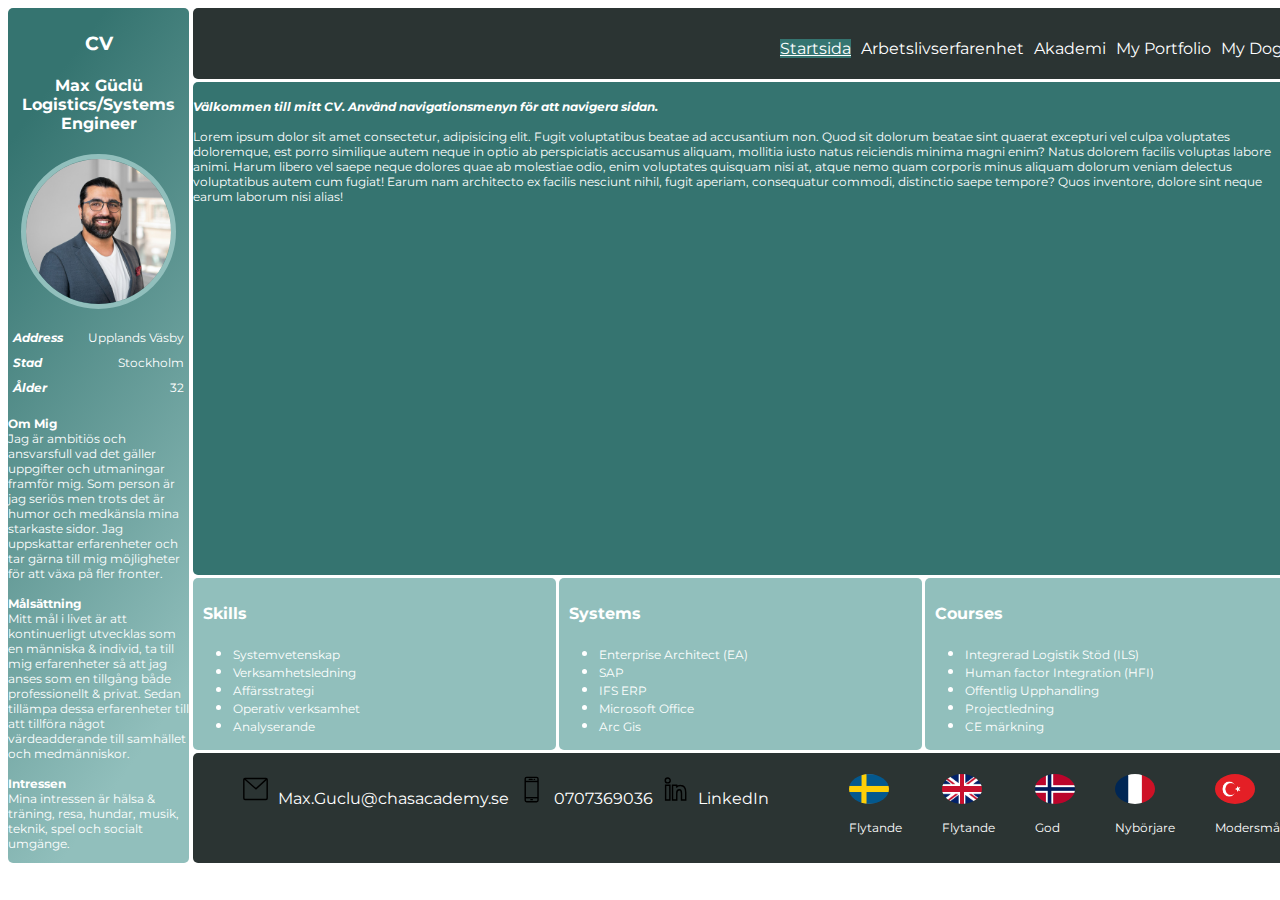
<file: index.html>
<!DOCTYPE html>
<html lang="sv">
    <head>
        <meta charset="UTF-8">
        <meta http-equiv="X-UA-Compatible" content="IE=edge">
        <meta name="viewport" content="width=device-width, initial-scale=1.0">
        <link rel="preconnect" href="https://fonts.googleapis.com">
        <link rel="preconnect" href="https://fonts.gstatic.com" crossorigin>
        <link href="https://fonts.googleapis.com/css2?family=Montserrat:wght@300&display=swap" rel="stylesheet">
        <link rel="stylesheet" href="style.css">
        <title>Curriculum Vitae</title>
    </head>

<body class="index">
    <div class="Container">
        <!-- ---Left Column--- -->
        <div class="Sidebar">
            <section>
                <div>
                    <h3>CV</h3>
                    <h4>Max Güclü <br> Logistics/Systems Engineer</h4>
                </div>
                <img class="LeftImage" src="img/headerportrait.jpg" style="border:5px solid #91BFBC;" alt="text">
            </section>

        <!-- ---Personal information--- -->
        <div class="PersonalInfo">
            <ul class="InfoLists">
                <li>
                    <p><em><b>Address</b></em></p>
                    <p>Upplands Väsby</p>
                </li>
                <li>
                    <p><em><b>Stad</b></em></p>
                    <p>Stockholm</p>
                </li>
                <li>
                    <p><em><b>Ålder</b></em></p>
                    <p>32</p>
                </li>
            </ul>
        </div>
            <p>
                <strong>Om Mig</strong><br>Jag är ambitiös och ansvarsfull vad det gäller
                uppgifter och utmaningar framför mig. Som person är
                jag seriös men trots det är humor och medkänsla
                mina starkaste sidor. Jag uppskattar erfarenheter och
                tar gärna till mig möjligheter för att växa på fler
                fronter.<br><br>
                <strong>Målsättning</strong><br>Mitt mål i livet är att kontinuerligt utvecklas som en
                människa & individ, ta till mig erfarenheter så att jag
                anses som en tillgång både professionellt & privat.
                Sedan tillämpa dessa erfarenheter till att tillföra något
                värdeadderande till samhället och medmänniskor.<br><br>
                <strong>Intressen</strong><br>Mina intressen är hälsa & träning, resa, hundar, musik,
                teknik, spel och socialt umgänge.    
            </p>
        </div>
        
        <header>
            <!-- ----NAV---- -->
            <nav>   
                <ul class="NavMenu">
                    <li><a href="index.html" class="homelink">Startsida</a></li>
                    <li><a href="career.html" class="careerlink">Arbetslivserfarenhet</a></li>
                    <li><a href="education.html" class="educationlink">Akademi</a></li>
                    <li><a href="portfolio.html" class="portfoliolink">My Portfolio</a></li>
                    <li><a href="mydog.html" class="mydoglink">My Dog</a></li>
                </ul>
            </nav>
        </header>

        <!-- ---Main Content--- -->
        <main class="Main">
        <p><b><Em>Välkommen till mitt CV. Använd navigationsmenyn för att navigera sidan.</Em><br></b><br> Lorem ipsum dolor sit amet consectetur, adipisicing elit. Fugit voluptatibus beatae ad accusantium non. Quod sit dolorum beatae sint quaerat excepturi vel culpa voluptates doloremque, est porro similique autem neque in optio ab perspiciatis accusamus aliquam, mollitia iusto natus reiciendis minima magni enim? Natus dolorem facilis voluptas labore animi. Harum libero vel saepe neque dolores quae ab molestiae odio, enim voluptates quisquam nisi at, atque nemo quam corporis minus aliquam dolorum veniam delectus voluptatibus autem cum fugiat! Earum nam architecto ex facilis nesciunt nihil, fugit aperiam, consequatur commodi, distinctio saepe tempore? Quos inventore, dolore sint neque earum laborum nisi alias!</p>


        </main>
        <div class="Content1">
            <h4>Skills</h4>
            <ul class="skills">
                <li><p>Systemvetenskap</p></li>
                <li><p>Verksamhetsledning</p></li>
                <li><p>Affärsstrategi</p></li>
                <li><p>Operativ verksamhet</p></li>
                <li><p>Analyserande</p></li>
            </ul>
        </div>
        <div class="Content2">
                <h4>Systems</h4>
                <ul class="systems">
                    <li><p>Enterprise Architect (EA)</p></li>
                    <li><p>SAP</p></li>
                    <li><p>IFS ERP</p></li>
                    <li><p>Microsoft Office</p></li>
                    <li><p>Arc Gis</p></li>
                </ul>
        </div>
        <div class="Content3">
            <h4>Courses</h4>
            <ul class="Courses">
                <li><p>Integrerad Logistik Stöd (ILS)</p></li>
                <li><p>Human factor Integration (HFI)</p></li>
                <li><p>Offentlig Upphandling</p></li>
                <li><p>Projectledning</p></li>
                <li><p>CE märkning</p></li>
            </ul>
        </div>

    <!-- ---Footer--- -->
        <footer>
            <ul class="Contacts">
                <li><img src="img/contact/mail.svg" class="ContactIcon" alt="Mail"><a href="mailto:Max.Guclu@chasacademy.se">Max.Guclu@chasacademy.se</a></li>
                <li><img src="img/contact/phone.svg" class="ContactIcon" alt="Phone"><a href="tel:0046707369036">0707369036</a></li>
                <li><img src="img/contact/linkedin.svg" class="ContactIcon" alt="Linkedin"><a href="https://www.linkedin.com/in/max-guclu/">LinkedIn</a></li>
            </ul>
            <ul class="Language">
                <li>
                    <img src="img/flags/sweden.png" 
                    class="FlagIcon"
                    alt="Swedish flag">
                    <p>Flytande</p>
                </li>
                <li>
                    <img src="img/flags/uk.png" 
                    class="FlagIcon"
                    alt="UK Flag">
                    <p>Flytande</p>
                </li>
                <li>
                    <img src="img/flags/norway.png" 
                    class="FlagIcon"
                    alt="Norway Flag">
                    <p>God</p>
                </li>
                <li>
                    <img src="img/flags/france.png" 
                    class="FlagIcon"
                    alt="French flag">
                    <p>Nybörjare</p>
                </li>
                <li>
                    <img src="img/flags/turkey.png" 
                    class="FlagIcon"
                    alt="Turkey flag">    
                    <p>Modersmål</p>
                </li>
            </ul>
        </footer>
    </div>
</body>
</html>
</file>
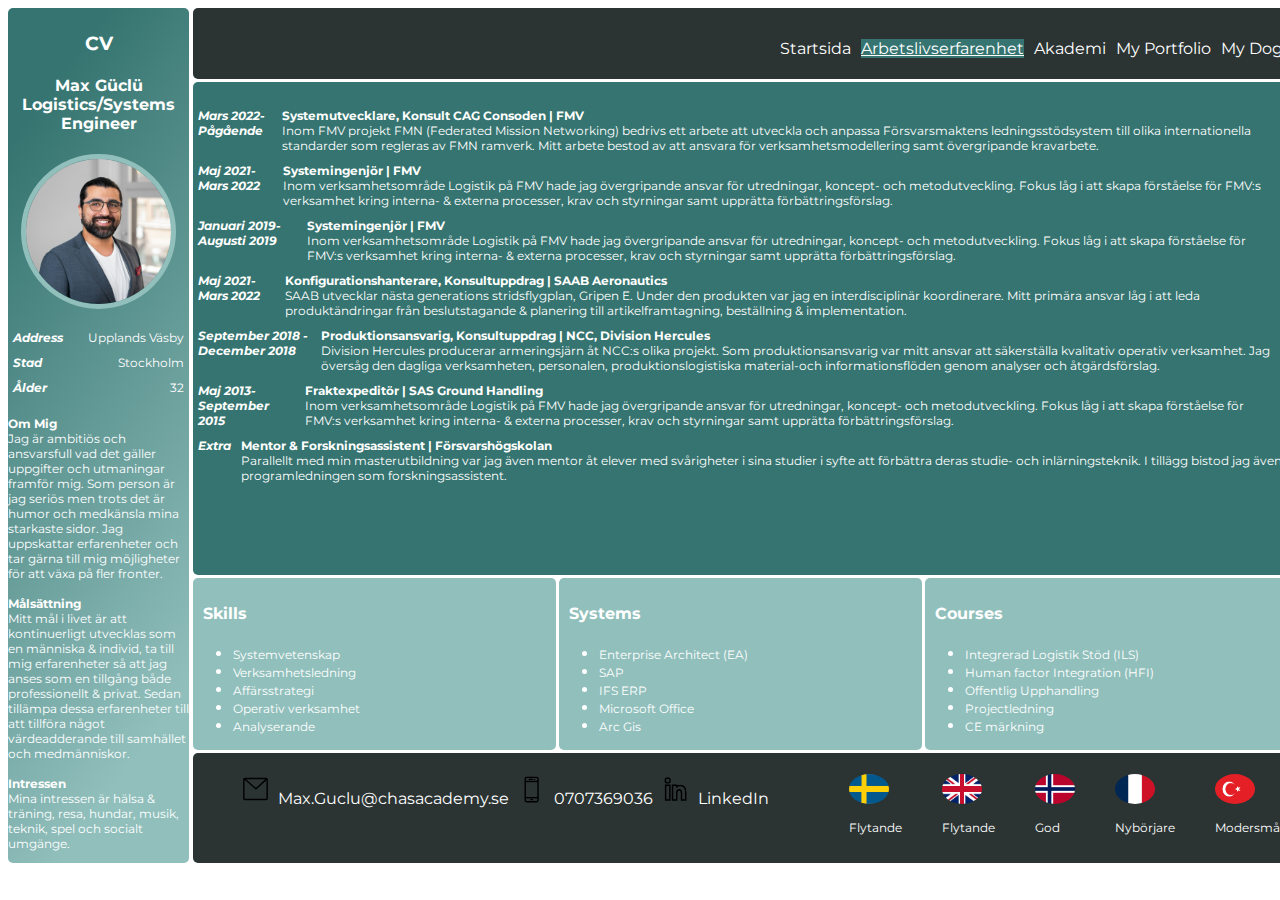
<file: career.html>
<!DOCTYPE html>
<html lang="sv">
<head>
        <meta charset="UTF-8">
        <meta http-equiv="X-UA-Compatible" content="IE=edge">
        <meta name="viewport" content="width=device-width, initial-scale=1.0">
        <link rel="preconnect" href="https://fonts.googleapis.com">
        <link rel="preconnect" href="https://fonts.gstatic.com" crossorigin>
        <link href="https://fonts.googleapis.com/css2?family=Montserrat:wght@300&display=swap" rel="stylesheet">
        <link rel="stylesheet" href="style.css">
        <title>Curriculum Vitae</title>
</head>

<body class="CareerPage">
<div class="Container">
        <!-- ---Left Column--- -->
        <div class="Sidebar">
        <section>
                <div>
                <h3>CV</h3>
                <h4>Max Güclü <br> Logistics/Systems Engineer</h4>
                </div>
                <img class="LeftImage" src="img/headerportrait.jpg" style="border:5px solid #91BFBC;" alt="text">
        </section>

        <!-- ---Personal information--- -->
        <div class="PersonalInfo">
        <ul class="InfoLists">
                <li>
                <p><em><b>Address</b></em></p>
                <p>Upplands Väsby</p>
                </li>
                <li>
                <p><em><b>Stad</b></em></p>
                <p>Stockholm</p>
                </li>
                <li>
                <p><em><b>Ålder</b></em></p>
                <p>32</p>
                </li>
        </ul>
        </div>
        <p>
                <strong>Om Mig</strong><br>Jag är ambitiös och ansvarsfull vad det gäller
                uppgifter och utmaningar framför mig. Som person är
                jag seriös men trots det är humor och medkänsla
                mina starkaste sidor. Jag uppskattar erfarenheter och
                tar gärna till mig möjligheter för att växa på fler
                fronter.<br><br>
                <strong>Målsättning</strong><br>Mitt mål i livet är att kontinuerligt utvecklas som en
                människa & individ, ta till mig erfarenheter så att jag
                anses som en tillgång både professionellt & privat.
                Sedan tillämpa dessa erfarenheter till att tillföra något
                värdeadderande till samhället och medmänniskor.<br><br>
                <strong>Intressen</strong><br>Mina intressen är hälsa & träning, resa, hundar, musik,
                teknik, spel och socialt umgänge.    
        </p>
        </div>
        
        <header>
        <!-- ----NAV---- -->
        <nav>   
                <ul class="NavMenu">
                        <li><a href="index.html" class="homelink">Startsida</a></li>
                <li><a href="career.html" class="careerlink">Arbetslivserfarenhet</a></li>
                <li><a href="education.html" class="educationlink">Akademi</a></li>
                <li><a href="portfolio.html" class="portfoliolink">My Portfolio</a></li>
                <li><a href="mydog.html" class="mydoglink">My Dog</a></li>
                </ul>
        </nav>
        </header>

        <!-- ---Main Content--- -->
        <main class="Main">
                <ul class="Career">
                <li>
                        <p><em><b>Mars 2022-Pågående</b></em></p>
                        <p><b>Systemutvecklare, Konsult CAG Consoden | FMV</b><br>Inom FMV projekt FMN (Federated Mission Networking) bedrivs ett arbete att utveckla och anpassa Försvarsmaktens ledningsstödsystem till olika internationella standarder som regleras av FMN ramverk. Mitt arbete bestod av att ansvara för verksamhetsmodellering samt övergripande kravarbete.</p>
                </li>
                <li>
                        <p><em><b>Maj 2021-Mars 2022</b></em></p>
                        <p><b>Systemingenjör | FMV</b> <br> Inom verksamhetsområde Logistik på FMV hade jag övergripande ansvar för utredningar, koncept- och metodutveckling. Fokus låg i att skapa förståelse för FMV:s verksamhet kring interna- & externa processer, krav och styrningar samt upprätta förbättringsförslag.</p>
                </li>
                <li>
                        <p><em><b>Januari 2019-Augusti 2019</b></em></p>
                        <p><b>Systemingenjör | FMV</b> <br> Inom verksamhetsområde Logistik på FMV hade jag övergripande ansvar för utredningar, koncept- och metodutveckling. Fokus låg i att skapa förståelse för FMV:s verksamhet kring interna- & externa processer, krav och styrningar samt upprätta förbättringsförslag.</p>
                </li>
                <li>
                        <p><em><b>Maj 2021-Mars 2022</b></em></p>
                        <p><b>Konfigurationshanterare, Konsultuppdrag | SAAB Aeronautics</b> <br>SAAB utvecklar nästa generations stridsflygplan, Gripen E. Under den produkten var jag en interdisciplinär koordinerare. Mitt primära ansvar låg i att leda produktändringar från beslutstagande & planering till artikelframtagning, beställning & implementation.</p>
                </li>
                <li>
                        <p><em><b>September 2018 - December 2018</b></em></p>
                        <p><b>Produktionsansvarig, Konsultuppdrag | NCC, Division Hercules </b> <br> Division Hercules producerar armeringsjärn åt NCC:s olika projekt. Som produktionsansvarig var mitt ansvar att säkerställa kvalitativ operativ verksamhet. Jag översåg den dagliga verksamheten, personalen, produktionslogistiska material-och informationsflöden genom analyser och åtgärdsförslag.</p>
                </li>
                <li>
                        <p><em><b>Maj 2013-September 2015</b></em></p>
                        <p><b>Fraktexpeditör | SAS Ground Handling </b> <br> Inom verksamhetsområde Logistik på FMV hade jag övergripande ansvar för utredningar, koncept- och metodutveckling. Fokus låg i att skapa förståelse för FMV:s verksamhet kring interna- & externa processer, krav och styrningar samt upprätta förbättringsförslag.</p>
                </li>
                <li>
                        <p><em><b>Extra</b></em></p>
                        <p><b>Mentor & Forskningsassistent | Försvarshögskolan </b> <br> Parallellt med min masterutbildning var jag även mentor åt elever med svårigheter i sina studier i syfte att förbättra deras studie- och inlärningsteknik. I tillägg bistod jag även programledningen som forskningsassistent.</p>
                </li>
                </ul>
        </main>
        <div class="Content1">
        <h4>Skills</h4>
        <ul class="skills">
                <li><p>Systemvetenskap</p></li>
                <li><p>Verksamhetsledning</p></li>
                <li><p>Affärsstrategi</p></li>
                <li><p>Operativ verksamhet</p></li>
                <li><p>Analyserande</p></li>
        </ul>
        </div>
        <div class="Content2">
                <h4>Systems</h4>
                <ul class="systems">
                <li><p>Enterprise Architect (EA)</p></li>
                <li><p>SAP</p></li>
                <li><p>IFS ERP</p></li>
                <li><p>Microsoft Office</p></li>
                <li><p>Arc Gis</p></li>
                </ul>
        </div>
        <div class="Content3">
        <h4>Courses</h4>
        <ul class="Courses">
        <li><p>Integrerad Logistik Stöd (ILS)</p></li>
                <li><p>Human factor Integration (HFI)</p></li>
                <li><p>Offentlig Upphandling</p></li>
                <li><p>Projectledning</p></li>
                <li><p>CE märkning</p></li>
        </ul>
        </div>

<!-- ---Footer--- -->
        <footer>
        <ul class="Contacts">
                <li><img src="img/contact/mail.svg" class="ContactIcon" alt="Mail"><a href="mailto:Max.Guclu@chasacademy.se">Max.Guclu@chasacademy.se</a></li>
                <li><img src="img/contact/phone.svg" class="ContactIcon" alt="Phone"><a href="tel:0046707369036">0707369036</a></li>
                <li><img src="img/contact/linkedin.svg" class="ContactIcon" alt="Linkedin"><a href="https://www.linkedin.com/in/max-guclu/">LinkedIn</a></li>
        </ul>
        <ul class="Language">
                <li>
                <img src="img/flags/sweden.png" 
                class="FlagIcon"
                alt="Swedish flag">
                <p>Flytande</p>
                </li>
                <li>
                <img src="img/flags/uk.png" 
                class="FlagIcon"
                alt="UK Flag">
                <p>Flytande</p>
                </li>
                <li>
                <img src="img/flags/norway.png" 
                class="FlagIcon"
                alt="Norway Flag">
                <p>God</p>
                </li>
                <li>
                <img src="img/flags/france.png" 
                class="FlagIcon"
                alt="French flag">
                <p>Nybörjare</p>
                </li>
                <li>
                <img src="img/flags/turkey.png" 
                class="FlagIcon"
                alt="Turkey flag">    
                <p>Modersmål</p>
                </li>
        </ul>
        </footer>
</div>
</body>
</html>
</file>
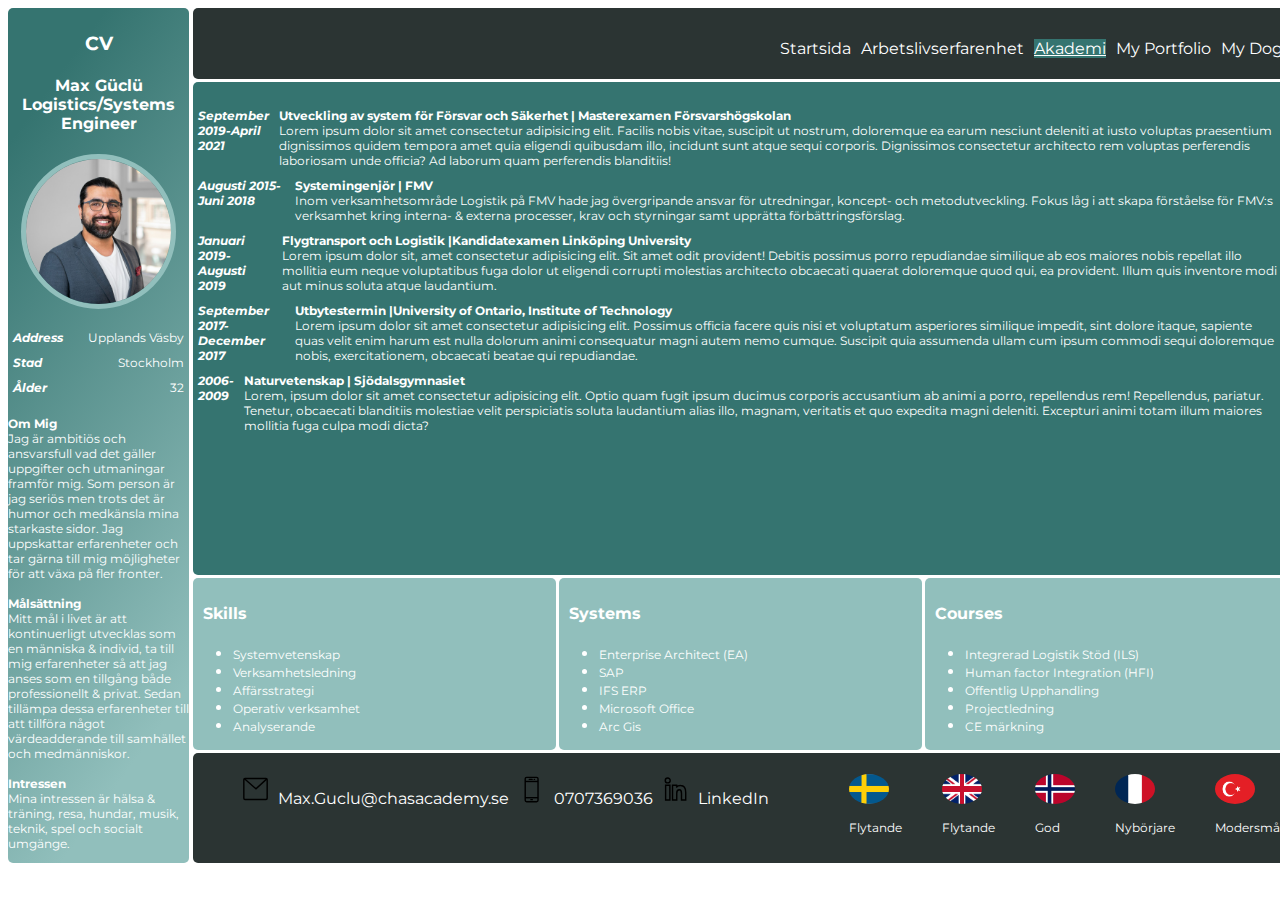
<file: education.html>
<!DOCTYPE html>
<html lang="sv">
<head>
        <meta charset="UTF-8">
        <meta http-equiv="X-UA-Compatible" content="IE=edge">
        <meta name="viewport" content="width=device-width, initial-scale=1.0">
        <link rel="preconnect" href="https://fonts.googleapis.com">
        <link rel="preconnect" href="https://fonts.gstatic.com" crossorigin>
        <link href="https://fonts.googleapis.com/css2?family=Montserrat:wght@300&display=swap" rel="stylesheet">
        <link rel="stylesheet" href="style.css">
        <title>Curriculum Vitae</title>
</head>

<body class="EducationPage">
<div class="Container">
        <!-- ---Left Column--- -->
        <div class="Sidebar">
        <section>
                <div>
                <h3>CV</h3>
                <h4>Max Güclü <br> Logistics/Systems Engineer</h4>
                </div>
                <img class="LeftImage" src="img/headerportrait.jpg" style="border:5px solid #91BFBC;" alt="text">
        </section>

        <!-- ---Personal information--- -->
        <div class="PersonalInfo">
        <ul class="InfoLists">
                <li>
                <p><em><b>Address</b></em></p>
                <p>Upplands Väsby</p>
                </li>
                <li>
                <p><em><b>Stad</b></em></p>
                <p>Stockholm</p>
                </li>
                <li>
                <p><em><b>Ålder</b></em></p>
                <p>32</p>
                </li>
        </ul>
        </div>
        <p>
                <strong>Om Mig</strong><br>Jag är ambitiös och ansvarsfull vad det gäller
                uppgifter och utmaningar framför mig. Som person är
                jag seriös men trots det är humor och medkänsla
                mina starkaste sidor. Jag uppskattar erfarenheter och
                tar gärna till mig möjligheter för att växa på fler
                fronter.<br><br>
                <strong>Målsättning</strong><br>Mitt mål i livet är att kontinuerligt utvecklas som en
                människa & individ, ta till mig erfarenheter så att jag
                anses som en tillgång både professionellt & privat.
                Sedan tillämpa dessa erfarenheter till att tillföra något
                värdeadderande till samhället och medmänniskor.<br><br>
                <strong>Intressen</strong><br>Mina intressen är hälsa & träning, resa, hundar, musik,
                teknik, spel och socialt umgänge.    
        </p>
        </div>
        
        <header>
        <!-- ----NAV---- -->
        <nav>   
                <ul class="NavMenu">
                        <li><a href="index.html" class="homelink">Startsida</a></li>
                <li><a href="career.html" class="careerlink">Arbetslivserfarenhet</a></li>
                <li><a href="education.html" class="educationlink">Akademi</a></li>
                <li><a href="portfolio.html" class="portfoliolink">My Portfolio</a></li>
                <li><a href="mydog.html" class="mydoglink">My Dog</a></li>
                </ul>
        </nav>
        </header>

        <!-- ---Main Content--- -->
        <main class="Main">
                <ul class="Education">
                <li>
                        <p><em><b>September 2019-April 2021</b></em></p>
                        <p><b>Utveckling av system för Försvar och Säkerhet | Masterexamen Försvarshögskolan</b><br>Lorem ipsum dolor sit amet consectetur adipisicing elit. Facilis nobis vitae, suscipit ut nostrum, doloremque ea earum nesciunt deleniti at iusto voluptas praesentium dignissimos quidem tempora amet quia eligendi quibusdam illo, incidunt sunt atque sequi corporis. Dignissimos consectetur architecto rem voluptas perferendis laboriosam unde officia? Ad laborum quam perferendis blanditiis!</p>
                </li>
                <li>
                        <p><em><b>Augusti 2015-Juni 2018</b></em></p>
                        <p><b>Systemingenjör | FMV</b> <br> Inom verksamhetsområde Logistik på FMV hade jag övergripande ansvar för utredningar, koncept- och metodutveckling. Fokus låg i att skapa förståelse för FMV:s verksamhet kring interna- & externa processer, krav och styrningar samt upprätta förbättringsförslag.</p>
                </li>
                <li>
                        <p><em><b>Januari 2019-Augusti 2019</b></em></p>
                        <p><b>Flygtransport och Logistik |Kandidatexamen Linköping University</b><br>Lorem ipsum dolor sit, amet consectetur adipisicing elit. Sit amet odit provident! Debitis possimus porro repudiandae similique ab eos maiores nobis repellat illo mollitia eum neque voluptatibus fuga dolor ut eligendi corrupti molestias architecto obcaecati quaerat doloremque quod qui, ea provident. Illum quis inventore modi aut minus soluta atque laudantium.</p>
                </li>
                <li>
                        <p><em><b>September 2017-December 2017</b></em></p>
                        <p><b>Utbytestermin |University of Ontario, Institute of Technology</b> <br>Lorem ipsum dolor sit amet consectetur adipisicing elit. Possimus officia facere quis nisi et voluptatum asperiores similique impedit, sint dolore itaque, sapiente quas velit enim harum est nulla dolorum animi consequatur magni autem nemo cumque. Suscipit quia assumenda ullam cum ipsum commodi sequi doloremque nobis, exercitationem, obcaecati beatae qui repudiandae.</p>
                </li>
                <li>
                        <p><em><b>2006-2009</b></em></p>
                        <p><b>Naturvetenskap | Sjödalsgymnasiet </b> <br>Lorem, ipsum dolor sit amet consectetur adipisicing elit. Optio quam fugit ipsum ducimus corporis accusantium ab animi a porro, repellendus rem! Repellendus, pariatur. Tenetur, obcaecati blanditiis molestiae velit perspiciatis soluta laudantium alias illo, magnam, veritatis et quo expedita magni deleniti. Excepturi animi totam illum maiores mollitia fuga culpa modi dicta?</p>
                </li>
                </ul>
        </main>
        <div class="Content1">
        <h4>Skills</h4>
        <ul class="skills">
                <li><p>Systemvetenskap</p></li>
                <li><p>Verksamhetsledning</p></li>
                <li><p>Affärsstrategi</p></li>
                <li><p>Operativ verksamhet</p></li>
                <li><p>Analyserande</p></li>
        </ul>
        </div>
        <div class="Content2">
                <h4>Systems</h4>
                <ul class="systems">
                <li><p>Enterprise Architect (EA)</p></li>
                <li><p>SAP</p></li>
                <li><p>IFS ERP</p></li>
                <li><p>Microsoft Office</p></li>
                <li><p>Arc Gis</p></li>
                </ul>
        </div>
        <div class="Content3">
        <h4>Courses</h4>
        <ul class="Courses">
        <li><p>Integrerad Logistik Stöd (ILS)</p></li>
                <li><p>Human factor Integration (HFI)</p></li>
                <li><p>Offentlig Upphandling</p></li>
                <li><p>Projectledning</p></li>
                <li><p>CE märkning</p></li>
        </ul>
        </div>

<!-- ---Footer--- -->
        <footer>
        <ul class="Contacts">
                <li><img src="img/contact/mail.svg" class="ContactIcon" alt="Mail"><a href="mailto:Max.Guclu@chasacademy.se">Max.Guclu@chasacademy.se</a></li>
                <li><img src="img/contact/phone.svg" class="ContactIcon" alt="Phone"><a href="tel:0046707369036">0707369036</a></li>
                <li><img src="img/contact/linkedin.svg" class="ContactIcon" alt="Linkedin"><a href="https://www.linkedin.com/in/max-guclu/">LinkedIn</a></li>
        </ul>
        <ul class="Language">
                <li>
                <img src="img/flags/sweden.png" 
                class="FlagIcon"
                alt="Swedish flag">
                <p>Flytande</p>
                </li>
                <li>
                <img src="img/flags/uk.png" 
                class="FlagIcon"
                alt="UK Flag">
                <p>Flytande</p>
                </li>
                <li>
                <img src="img/flags/norway.png" 
                class="FlagIcon"
                alt="Norway Flag">
                <p>God</p>
                </li>
                <li>
                <img src="img/flags/france.png" 
                class="FlagIcon"
                alt="French flag">
                <p>Nybörjare</p>
                </li>
                <li>
                <img src="img/flags/turkey.png" 
                class="FlagIcon"
                alt="Turkey flag">    
                <p>Modersmål</p>
                </li>
        </ul>
        </footer>
</div>
</body>
</html>
</file>
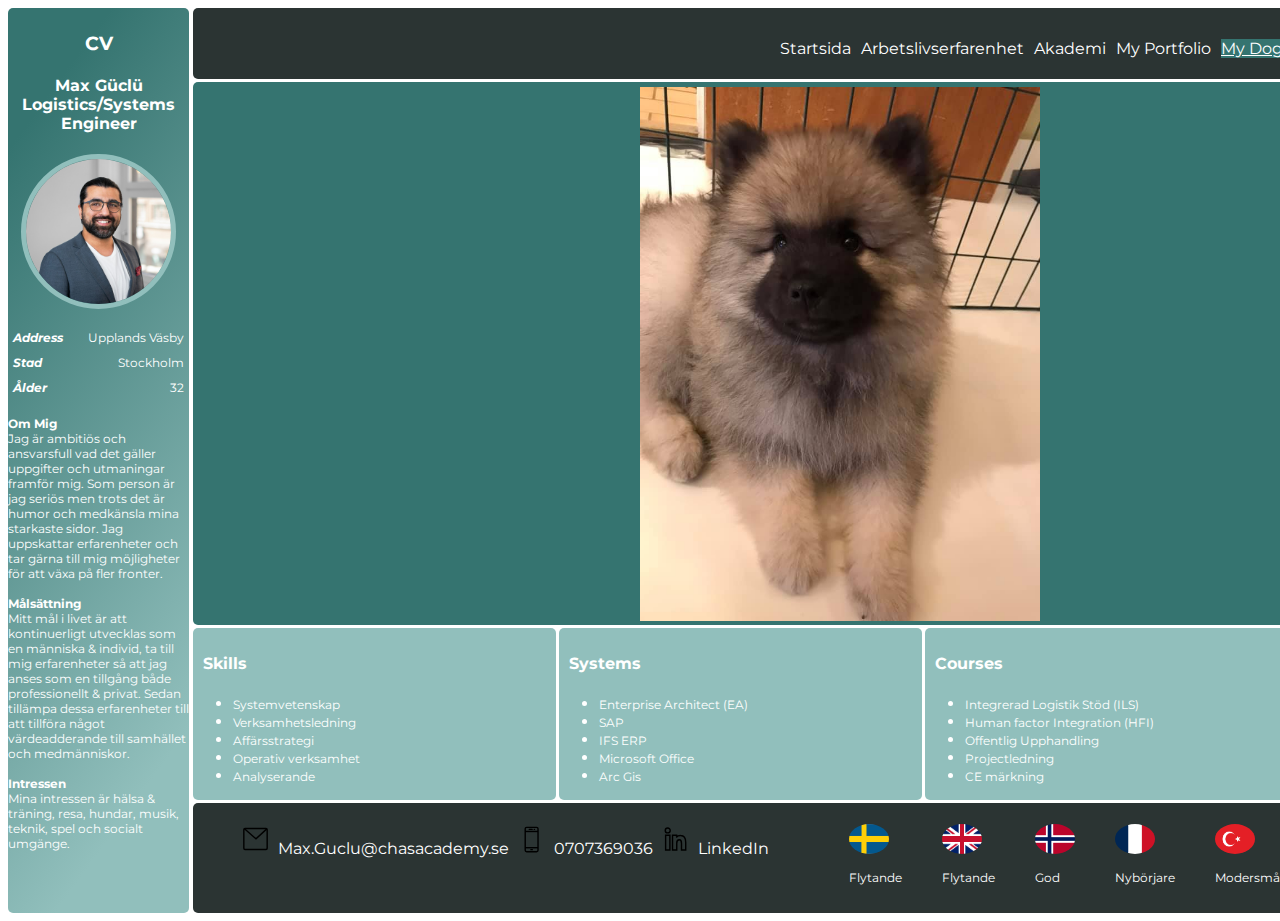
<file: mydog.html>
<!DOCTYPE html>
<html lang="sv">
    <head>
        <meta charset="UTF-8">
        <meta http-equiv="X-UA-Compatible" content="IE=edge">
        <meta name="viewport" content="width=device-width, initial-scale=1.0">
        <link rel="preconnect" href="https://fonts.googleapis.com">
        <link rel="preconnect" href="https://fonts.gstatic.com" crossorigin>
        <link href="https://fonts.googleapis.com/css2?family=Montserrat:wght@300&display=swap" rel="stylesheet">
        <link rel="stylesheet" href="style.css">
        <title>Curriculum Vitae</title>
    </head>

<body class="DogPage">
    <div class="Container">
        <!-- ---Left Column--- -->
        <div class="Sidebar">
            <section>
                <div>
                    <h3>CV</h3>
                    <h4>Max Güclü <br> Logistics/Systems Engineer</h4>
                </div>
                <img class="LeftImage" src="img/headerportrait.jpg" style="border:5px solid #91BFBC;" alt="text">
            </section>

        <!-- ---Personal information--- -->
        <div class="PersonalInfo">
            <ul class="InfoLists">
                <li>
                    <p><em><b>Address</b></em></p>
                    <p>Upplands Väsby</p>
                </li>
                <li>
                    <p><em><b>Stad</b></em></p>
                    <p>Stockholm</p>
                </li>
                <li>
                    <p><em><b>Ålder</b></em></p>
                    <p>32</p>
                </li>
            </ul>
        </div>
            <p>
                <strong>Om Mig</strong><br>Jag är ambitiös och ansvarsfull vad det gäller
                uppgifter och utmaningar framför mig. Som person är
                jag seriös men trots det är humor och medkänsla
                mina starkaste sidor. Jag uppskattar erfarenheter och
                tar gärna till mig möjligheter för att växa på fler
                fronter.<br><br>
                <strong>Målsättning</strong><br>Mitt mål i livet är att kontinuerligt utvecklas som en
                människa & individ, ta till mig erfarenheter så att jag
                anses som en tillgång både professionellt & privat.
                Sedan tillämpa dessa erfarenheter till att tillföra något
                värdeadderande till samhället och medmänniskor.<br><br>
                <strong>Intressen</strong><br>Mina intressen är hälsa & träning, resa, hundar, musik,
                teknik, spel och socialt umgänge.    
            </p>
        </div>
        
        <header>
            <!-- ----NAV---- -->
            <nav>   
                <ul class="NavMenu">
                    <li><a href="index.html" class="homelink">Startsida</a></li>
                    <li><a href="career.html" class="career">Arbetslivserfarenhet</a></li>
                    <li><a href="education.html" class="education">Akademi</a></li>
                    <li><a href="portfolio.html" class="portfolio">My Portfolio</a></li>
                    <li><a href="mydog.html" class="mydoglink">My Dog</a></li>
                </ul>
            </nav>
        </header>

        <!-- ---Main Content--- -->
        <main class="Main">
            <div class="DogBox">
            <img src="img/mascot.jpg" class="Dog" width="200" alt="Nico">
            </div>
        </main>
        <div class="Content1">
            <h4>Skills</h4>
            <ul class="skills">
                <li><p>Systemvetenskap</p></li>
                <li><p>Verksamhetsledning</p></li>
                <li><p>Affärsstrategi</p></li>
                <li><p>Operativ verksamhet</p></li>
                <li><p>Analyserande</p></li>
            </ul>
        </div>
        <div class="Content2">
                <h4>Systems</h4>
                <ul class="systems">
                    <li><p>Enterprise Architect (EA)</p></li>
                    <li><p>SAP</p></li>
                    <li><p>IFS ERP</p></li>
                    <li><p>Microsoft Office</p></li>
                    <li><p>Arc Gis</p></li>
                </ul>
        </div>
        <div class="Content3">
            <h4>Courses</h4>
            <ul class="Courses">
                <li><p>Integrerad Logistik Stöd (ILS)</p></li>
                <li><p>Human factor Integration (HFI)</p></li>
                <li><p>Offentlig Upphandling</p></li>
                <li><p>Projectledning</p></li>
                <li><p>CE märkning</p></li>
            </ul>
        </div>

    <!-- ---Footer--- -->
        <footer>
            <ul class="Contacts">
                <li><img src="img/contact/mail.svg" class="ContactIcon" alt="Mail"><a href="mailto:Max.Guclu@chasacademy.se">Max.Guclu@chasacademy.se</a></li>
                <li><img src="img/contact/phone.svg" class="ContactIcon" alt="Phone"><a href="tel:0046707369036">0707369036</a></li>
                <li><img src="img/contact/linkedin.svg" class="ContactIcon" alt="Linkedin"><a href="https://www.linkedin.com/in/max-guclu/">LinkedIn</a></li>
            </ul>
            <ul class="Language">
                <li>
                    <img src="img/flags/sweden.png" 
                    class="FlagIcon"
                    alt="Swedish flag">
                    <p>Flytande</p>
                </li>
                <li>
                    <img src="img/flags/uk.png" 
                    class="FlagIcon"
                    alt="UK Flag">
                    <p>Flytande</p>
                </li>
                <li>
                    <img src="img/flags/norway.png" 
                    class="FlagIcon"
                    alt="Norway Flag">
                    <p>God</p>
                </li>
                <li>
                    <img src="img/flags/france.png" 
                    class="FlagIcon"
                    alt="French flag">
                    <p>Nybörjare</p>
                </li>
                <li>
                    <img src="img/flags/turkey.png" 
                    class="FlagIcon"
                    alt="Turkey flag">    
                    <p>Modersmål</p>
                </li>
            </ul>
        </footer>
    </div>
</body>
</html>
</file>
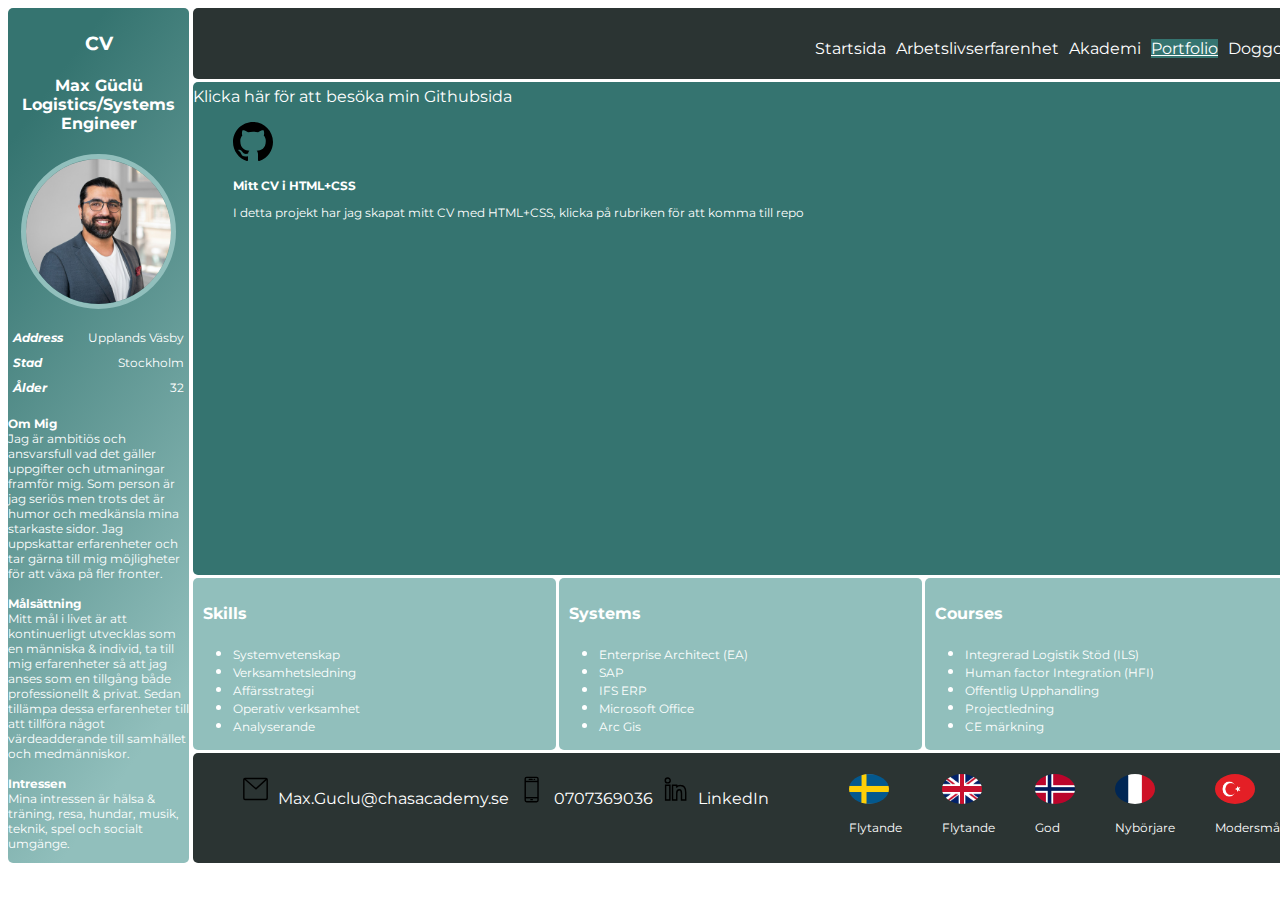
<file: portfolio.html>
<!DOCTYPE html>
<html lang="sv">
    <head>
        <meta charset="UTF-8">
        <meta http-equiv="X-UA-Compatible" content="IE=edge">
        <meta name="viewport" content="width=device-width, initial-scale=1.0">
        <link rel="preconnect" href="https://fonts.googleapis.com">
        <link rel="preconnect" href="https://fonts.gstatic.com" crossorigin>
        <link href="https://fonts.googleapis.com/css2?family=Montserrat:wght@300&display=swap" rel="stylesheet">
        <link rel="stylesheet" href="style.css">
        <title>Curriculum Vitae</title>
    </head>

<body class="PortfolioPage">
    <div class="Container">
        <!-- ---Left Column--- -->
        <div class="Sidebar">
            <section>
                <div>
                    <h3>CV</h3>
                    <h4>Max Güclü <br> Logistics/Systems Engineer</h4>
                </div>
                <img class="LeftImage" src="img/headerportrait.jpg" style="border:5px solid #91BFBC;" alt="text">
            </section>

        <!-- ---Personal information--- -->
        <div class="PersonalInfo">
            <ul class="InfoLists">
                <li>
                    <p><em><b>Address</b></em></p>
                    <p>Upplands Väsby</p>
                </li>
                <li>
                    <p><em><b>Stad</b></em></p>
                    <p>Stockholm</p>
                </li>
                <li>
                    <p><em><b>Ålder</b></em></p>
                    <p>32</p>
                </li>
            </ul>
        </div>
            <p>
                <strong>Om Mig</strong><br>Jag är ambitiös och ansvarsfull vad det gäller
                uppgifter och utmaningar framför mig. Som person är
                jag seriös men trots det är humor och medkänsla
                mina starkaste sidor. Jag uppskattar erfarenheter och
                tar gärna till mig möjligheter för att växa på fler
                fronter.<br><br>
                <strong>Målsättning</strong><br>Mitt mål i livet är att kontinuerligt utvecklas som en
                människa & individ, ta till mig erfarenheter så att jag
                anses som en tillgång både professionellt & privat.
                Sedan tillämpa dessa erfarenheter till att tillföra något
                värdeadderande till samhället och medmänniskor.<br><br>
                <strong>Intressen</strong><br>Mina intressen är hälsa & träning, resa, hundar, musik,
                teknik, spel och socialt umgänge.    
            </p>
        </div>
        
        <header>
            <!-- ----NAV---- -->
            <nav>   
                <ul class="NavMenu">
                    <li><a href="index.html" class="homelink">Startsida</a></li>
                    <li><a href="career.html" class="careerlink">Arbetslivserfarenhet</a></li>
                    <li><a href="education.html" class="educationlink">Akademi</a></li>
                    <li><a href="portfolio.html" class="portfoliolink">Portfolio</a></li>
                    <li><a href="mydog.html" class="mydoglink">Doggo</a></li>
                </ul>
            </nav>
        </header>

        <!-- ---Main Content--- -->
        <main class="Main">
        <div class="GithubLink" >
        <a href="https://github.com/akaMaxg"> Klicka här för att besöka min Githubsida</a>
        </div>
        <ul class="Portfoliolist">
            <li>
                <img src="img/icons/github.svg" class="Githublogo" alt="Githublogo"><a href="https://github.com/akaMaxg"><p><b>Mitt CV i HTML+CSS</b></p></a><p>I detta projekt har jag skapat mitt CV med HTML+CSS, klicka på rubriken för att komma till repo</p>
            </li>
        </ul>
        </main>
        <div class="Content1">
            <h4>Skills</h4>
            <ul class="skills">
                <li><p>Systemvetenskap</p></li>
                <li><p>Verksamhetsledning</p></li>
                <li><p>Affärsstrategi</p></li>
                <li><p>Operativ verksamhet</p></li>
                <li><p>Analyserande</p></li>
            </ul>
        </div>
        <div class="Content2">
                <h4>Systems</h4>
                <ul class="systems">
                    <li><p>Enterprise Architect (EA)</p></li>
                    <li><p>SAP</p></li>
                    <li><p>IFS ERP</p></li>
                    <li><p>Microsoft Office</p></li>
                    <li><p>Arc Gis</p></li>
                </ul>
        </div>
        <div class="Content3">
            <h4>Courses</h4>
            <ul class="Courses">
                <li><p>Integrerad Logistik Stöd (ILS)</p></li>
                <li><p>Human factor Integration (HFI)</p></li>
                <li><p>Offentlig Upphandling</p></li>
                <li><p>Projectledning</p></li>
                <li><p>CE märkning</p></li>
            </ul>
        </div>

    <!-- ---Footer--- -->
        <footer>
            <ul class="Contacts">
                <li><img src="img/contact/mail.svg" class="ContactIcon" alt="Mail"><a href="mailto:Max.Guclu@chasacademy.se">Max.Guclu@chasacademy.se</a></li>
                <li><img src="img/contact/phone.svg" class="ContactIcon" alt="Phone"><a href="tel:0046707369036">0707369036</a></li>
                <li><img src="img/contact/linkedin.svg" class="ContactIcon" alt="Linkedin"><a href="https://www.linkedin.com/in/max-guclu/">LinkedIn</a></li>
            </ul>
            <ul class="Language">
                <li>
                    <img src="img/flags/sweden.png" 
                    class="FlagIcon"
                    alt="Swedish flag">
                    <p>Flytande</p>
                </li>
                <li>
                    <img src="img/flags/uk.png" 
                    class="FlagIcon"
                    alt="UK Flag">
                    <p>Flytande</p>
                </li>
                <li>
                    <img src="img/flags/norway.png" 
                    class="FlagIcon"
                    alt="Norway Flag">
                    <p>God</p>
                </li>
                <li>
                    <img src="img/flags/france.png" 
                    class="FlagIcon"
                    alt="French flag">
                    <p>Nybörjare</p>
                </li>
                <li>
                    <img src="img/flags/turkey.png" 
                    class="FlagIcon"
                    alt="Turkey flag">    
                    <p>Modersmål</p>
                </li>
            </ul>
        </footer>
    </div>
</body>
</html>
</file>
<file: style.css>
:root {
    --main-radius:5px;
    --main-padding:5px;
    font-family: 'Montserrat', sans-serif;
    --color-primary:#357470;
    --color-secondary: #91BFBC;
    --color-tertiary: linear-gradient(125.94deg, #357470 12.32%, #91BFBC 84.03%);
    --color-Quat: #2B3433;
    --text-color: #2B3433;
    box-sizing: border-box;
}

p {
    font-weight: 400;
    font-size: 12px;
    line-height: 15px;
}

a {
    color:white;
    text-decoration:none;
}

li a {
    text-decoration: none;
}

/* ---------- Primary Container ---------- */
.Container {
    display:grid;
    width: 100vw;
    grid-template-columns: 0.5fr 1fr 1fr 1fr;
    grid-template-rows: auto 2fr 2fr auto auto;
    grid-template-areas:
    "Sidebar Header Header Header" 
    "Sidebar Main Main Main"
    "Sidebar Main Main Main"
    "Sidebar Content1 Content2 Content3"
    "Sidebar Footer Footer Footer";
    grid-gap: 0.2rem;
    color:white;
}

/* ---------Header-------- */
header {
    grid-area:Header;
    background:var(--color-Quat);
    border-radius:var(--main-radius);
    padding-top: var(--main-padding);
    display: flex;
    flex-direction: row-reverse;
}

/* ----Navigation Menu----- */
nav {
    display: flex;
    justify-content: right;
    border-radius:var(--main-radius);
    padding-top: var(--main-padding);
}

ul.NavMenu {
    display: flex;
    flex-direction: row;
}
nav li {
    list-style: none;
    margin: 5px;
}

/* -----Nav interactivity----- */
nav li:hover {
    background: black;
    opacity: 0.6;
    transition: 0.5s;
    text-decoration: underline;
}

.DogPage a.mydoglink {
    background: var(--color-primary);
    transition: 0.5s;
    text-decoration: underline;
}

.CareerPage a.careerlink {
    background: var(--color-primary);
    transition: 0.5s;
    text-decoration: underline;
}

.EducationPage a.educationlink {
    background: var(--color-primary);
    transition: 0.5s;
    text-decoration: underline;
}

.index a.homelink {
    background: var(--color-primary);
    transition: 0.5s;
    text-decoration: underline;
}

.PortfolioPage a.portfoliolink {
    background: var(--color-primary);
    transition: 0.5s;
    text-decoration: underline;
}

/* ----- Main content area ---- */
main{
    grid-area:Main;
    display: flex;
    justify-content: space-between;
    background: var(--color-primary);
    border-radius:var(--main-radius);
    padding-top: var(--main-padding);

}

Ul.Education,
Ul.Career,
Ul.Portfolio{
    padding: 0;
    list-style-type: none;
}
ul.Education li,
Ul.Career li,
Ul.Portfolio li {
    display: flex;
}

.Education p,
.Career p,
.Portfolio p {
    margin: 0 auto;
    padding: 5px;
}

/* ---------- Left Column Container ---------- */
.Sidebar {
    grid-area:Sidebar;
    background: var(--color-tertiary);
    border-radius:var(--main-radius);
    padding-top: var(--main-padding);
}

/*----------Title + picture----------*/
section {
    display: flex;
    flex-direction: column;
    text-align: center;
}

img.LeftImage {
    border-radius: 50%;
    max-width: 80%;
    border: 5px solid var(--color-tertiary);
    margin: 0 auto;
}

/*----------Left information elements----------*/

ul.InfoLists {
    display: flex;
    flex-direction: column;
    padding: 0;
    list-style-type: none;
}

ul.InfoLists li {
    display: flex;
    list-style-type: none;
    justify-content: space-between;

}

.InfoLists p {
margin: 0;
    padding: 5px;
}

/*----------Subcontent----------*/

.Content1 h4,
.Content2 h4,
.Content3 h4 {
    margin-left: 10px;
}

.Content1 p,
.Content2 p,
.Content3 p {
    margin: 0 auto;
}

.Content1 {
    grid-area:Content1;
    background:var(--color-secondary);
    border-radius:var(--main-radius);
    padding-top: var(--main-padding);
}


.Content2 {
    grid-area:Content2;
    background:var(--color-secondary);
    border-radius:var(--main-radius);
    padding-top: var(--main-padding);
}
.Content3 {
    grid-area:Content3;
    background:var(--color-secondary);
    border-radius:var(--main-radius);
    padding-top: var(--main-padding);
}

/* ---------- Footer ---------- */
footer {
    grid-area:Footer;
    background:var(--color-Quat);
    border-radius:var(--main-radius);
    padding-top: var(--main-padding);
    display: flex;
}

footer ul {
    display: flex;
    flex-direction: row;
    list-style: none;
}

ul.Language {
    display: flex;
}

ul.Language li {
    padding-left:40px;
}

footer img.FlagIcon {
    margin: 0 auto;
    width:40px;
    height: 30px;
    border-radius: 60%;
}

footer img.ContactIcon {
    margin: 0 auto;
    width:45px;
    height: 30px;
}

/* ----mydog.html---- */

.DogBox {
    margin: 0 auto;
}
img.Dog {
    margin: 0 auto;
    min-width: 200%;
}


/* ----portfoliio.html---- */

.PortfolioPage main {
    display: flex;
    flex-direction: column;
    justify-content: flex-start;
    }

.PortfolioPage ul.Portfoliolist {
    margin: 30;
    list-style: none;
}

main img {
    min-width: 40px;
}


/*---------Responsivenes-----------*/
@media screen and (max-width: 1174px) {
    .Container {
        grid-template-columns: 100vw;
        grid-template-rows: auto auto auto 1.2fr 1.2fr  auto;
        grid-template-areas:
        "Header"
        "Sidebar"
        "Main"
        "Content1"
        "Content2"
        "Content3"
        "Footer";
    }

    header {
        justify-content: center;
    }

    footer {
        display: flex;
        justify-content: space-between;
    }
    footer ul {
        width: 100 vw;
        display: flex;
        flex-wrap: wrap;
    }
}
</file>
